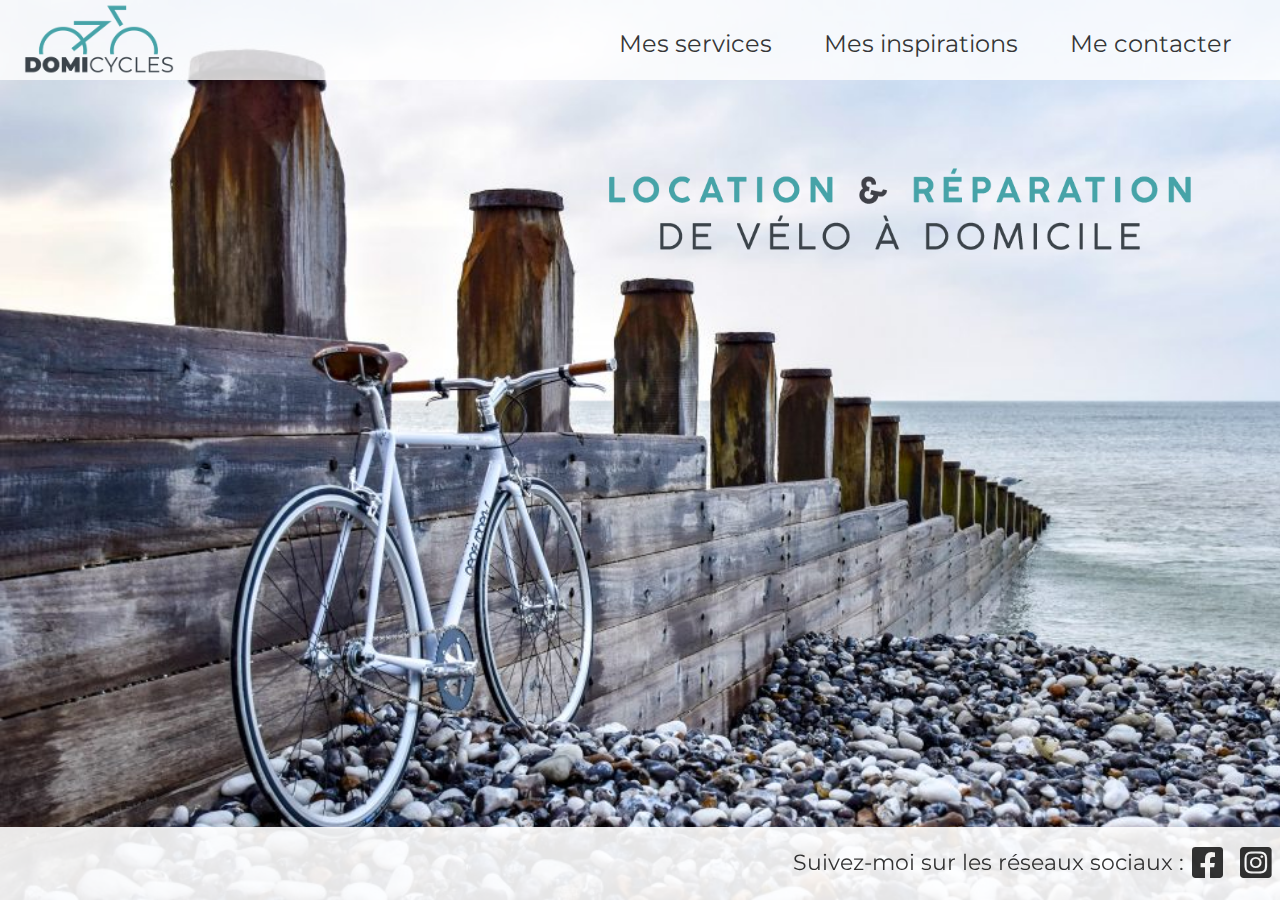
<file: index.html>
<!DOCTYPE html>
<html>
  <head>
    <title>Domicycles : réparation de vélo à domicile</title>
    <meta name="Domicycles" content="Dominique Audigé Junker entretient et répare votre vélo à domicile, entre Saint-Malo et Cancale.">
    <meta charset="utf-8">
    <!-- pour afficher le favicon: -->
    <link rel="icon" type="image/png" href="images/favicon.png">
    <!-- pour lier le CSS: -->
    <link rel="stylesheet" href="css/style.css">
    <meta name="viewport" content="width=device-width, initial-scale=1">
    <!-- pour les fonts Google: -->
    <link href="https://fonts.googleapis.com/css2?family=Inter:wght@300;500;700&display=swap" rel="stylesheet">
    <link href="https://fonts.googleapis.com/css2?family=Montserrat:wght@300&display=swap" rel="stylesheet">
    <!-- pour les icones FontAwesome -->
    <link rel="stylesheet" href="https://use.fontawesome.com/releases/v5.14.0/css/all.css">
    <!-- pour facebook : -->
    <meta property="og:url"         content="http://www.domicycles.com"/>
    <meta property="og:type"        content="website"/>
    <meta property="og:title"       content="Domicycles | Entretien & réparation de vélos à domicile"/>
    <meta property="og:image"       content="images/domicycles_reparation_velos_domicile_OG.jpg"/>
    <meta property="og:description" content="Dominique Audigé Junker entretient et répare votre vélo à domicile, entre Saint-Malo et Cancale.">
    <meta property="og:site_name"   content="Domicycles"/>

    <!-- Global site tag (gtag.js) - Google Analytics -->
    <script async src="https://www.googletagmanager.com/gtag/js?id=G-Q6NDX69LBY"></script>
    <script>
      window.dataLayer = window.dataLayer || [];
      function gtag(){dataLayer.push(arguments);}
      gtag('js', new Date());
      gtag('config', 'G-Q6NDX69LBY');
    </script>
  </head>

  <body class="home">
    <header class="navbar">
      <a href="index.html" class="navbar-logo"><img src="images/logo.png" alt="logo Domicycles" width=150px></a>
      <nav class="navbar-nav">
        <a href="services.html">Mes services</a>
        <a href="inspirations.html">Mes inspirations</a>
        <a href="contact.html">Me contacter</a>
      </nav>
    </header>

    <div class="baseline">
      <img src="images/baseline_seule_gris.png" alt="reparation et enretien de vélos">
    </div>

    <footer class="footer">
      <p>Suivez-moi sur les réseaux sociaux :</p>
      <nav class="footer-links">
        <a href="https://www.facebook.com/Domicycles35"><i class="fab fa-facebook-square"></i></a>
        <a href="https://www.instagram.com/domicycles/?hl=fr"><i class="fab fa-instagram-square"></i></a>
      </nav>
    </footer>
  </body>
</html>
</file>
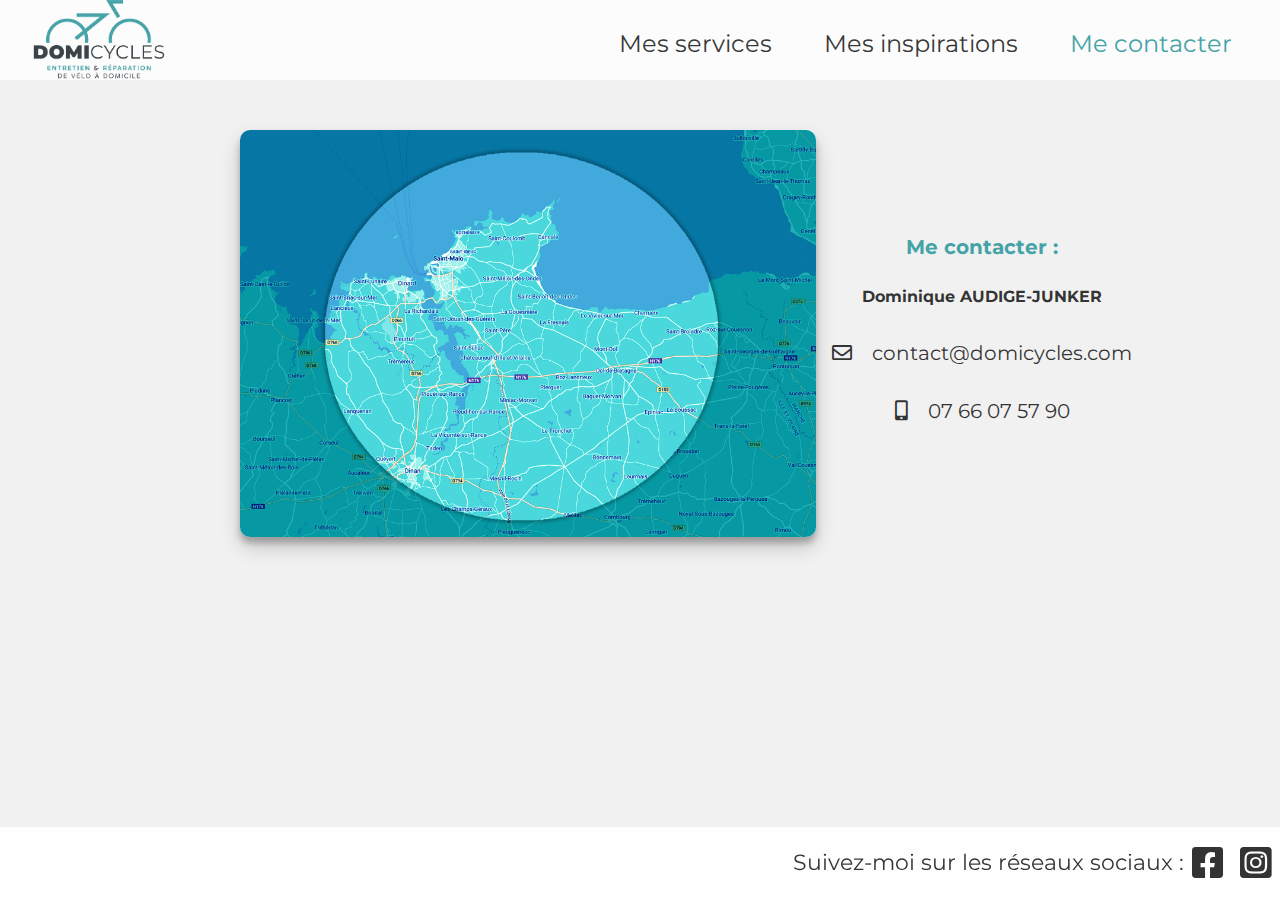
<file: contact.html>
<!DOCTYPE html>
<html>
  <head>
    <title>Domicycles : réparation de vélos à Saint-Malo, Dinard, Dinan, Cancale</title>
    <meta name="Domicycles" content="Dominique Audigé Junker entretient et répare votre vélo à domicile. Je me déplace à Saint-Malo, Dinard, Dinan, Saint-lunaire, Saint-Briac, Lancieux, La Richardais, Pleurtuit, Trémereuc, Plouer, Taden, Quévert, Miniac-Morvan, Le Tronchet, Chateauneuf, Saint-Suliac, Saint-Père, Saint-Jouan-des-Guérets, Rothéneuf, Saint-Coulomb, Cancale, Saint-Méloir-des-Ondes, Saint-Benoit-des-Ondes, La Gouesnière, La Fresnais, Le Vivier-sur-Mer, Dol-de-Bretagne">
    <meta charset="utf-8">
    <!-- pour afficher le favicon: -->
    <link rel="icon" type="image/png" href="images/favicon.png">
    <!-- pour lier le CSS: -->
    <link rel="stylesheet" href="css/style.css">
    <meta name="viewport" content="width=device-width, initial-scale=1">
    <!-- pour les fonts Google: -->
    <link href="https://fonts.googleapis.com/css2?family=Inter:wght@300;500;700&display=swap" rel="stylesheet">
    <link href="https://fonts.googleapis.com/css2?family=Montserrat:wght@300&display=swap" rel="stylesheet">
    <!-- pour les icones FontAwesome -->
    <link rel="stylesheet" href="https://use.fontawesome.com/releases/v5.14.0/css/all.css">
    <!-- pour facebook : -->
    <meta property="og:url"         content="http://www.domicycles.com"/>
    <meta property="og:type"        content="website"/>
    <meta property="og:title"       content="Domicycles | Contactez-moi pour l'entretien & la réparation de votre vélo à domicile"/>
    <meta property="og:image"       content="images/domicycles_reparation_velos_domicile_OG.jpg"/>
    <meta property="og:description" content="Entretien et réparation de vélo à domicile, sur toute la côte d'émeraude.">
    <meta property="og:site_name"   content="Domicycles"/>
  </head>

  <body>
    <header class="navbar">
      <a href="index.html" class="navbar-logo"><img src="images/LOGO_DomiCycles.png" alt="logo Domicycles" width=150px></a>
      <nav class="navbar-nav">
        <a href="services.html">Mes services</a>
        <a href="inspirations.html">Mes inspirations</a>
        <a href="contact.html" class="active">Me contacter</a>
      </nav>
    </header>

    <div class="contact">
      <div id="cache"></div>
      <a href="#cache"><img src="images/map.png"></a>
      <div class="popup"><img src="images/map.png" alt="carte cote emeraude"><a href="contact.html">X</a></div>
      <div>
        <h2>Me contacter :</h2>
        <h3>Dominique AUDIGE-JUNKER</h3>
          <div class="coordonnees">
            <i class="far fa-envelope" class="icon"></i>
            <a href="mailto:contact@domicycles.com">contact@domicycles.com</a>
          </div>
          <div class="coordonnees">
            <i class="fas fa-mobile-alt" class="icon"></i>
            <a href="tel:+33766075790">07 66 07 57 90</a>
        </div>
      </div>
    </div>

    <footer class="footer">
      <p>Suivez-moi sur les réseaux sociaux :</p>
      <nav class="footer-links">
        <a href="https://www.facebook.com/Domicycles35"><i class="fab fa-facebook-square"></i></a>
        <a href="https://www.instagram.com/domicycles/?hl=fr"><i class="fab fa-instagram-square"></i></a>
      </nav>
    </footer>
  </body>
</html>
</file>
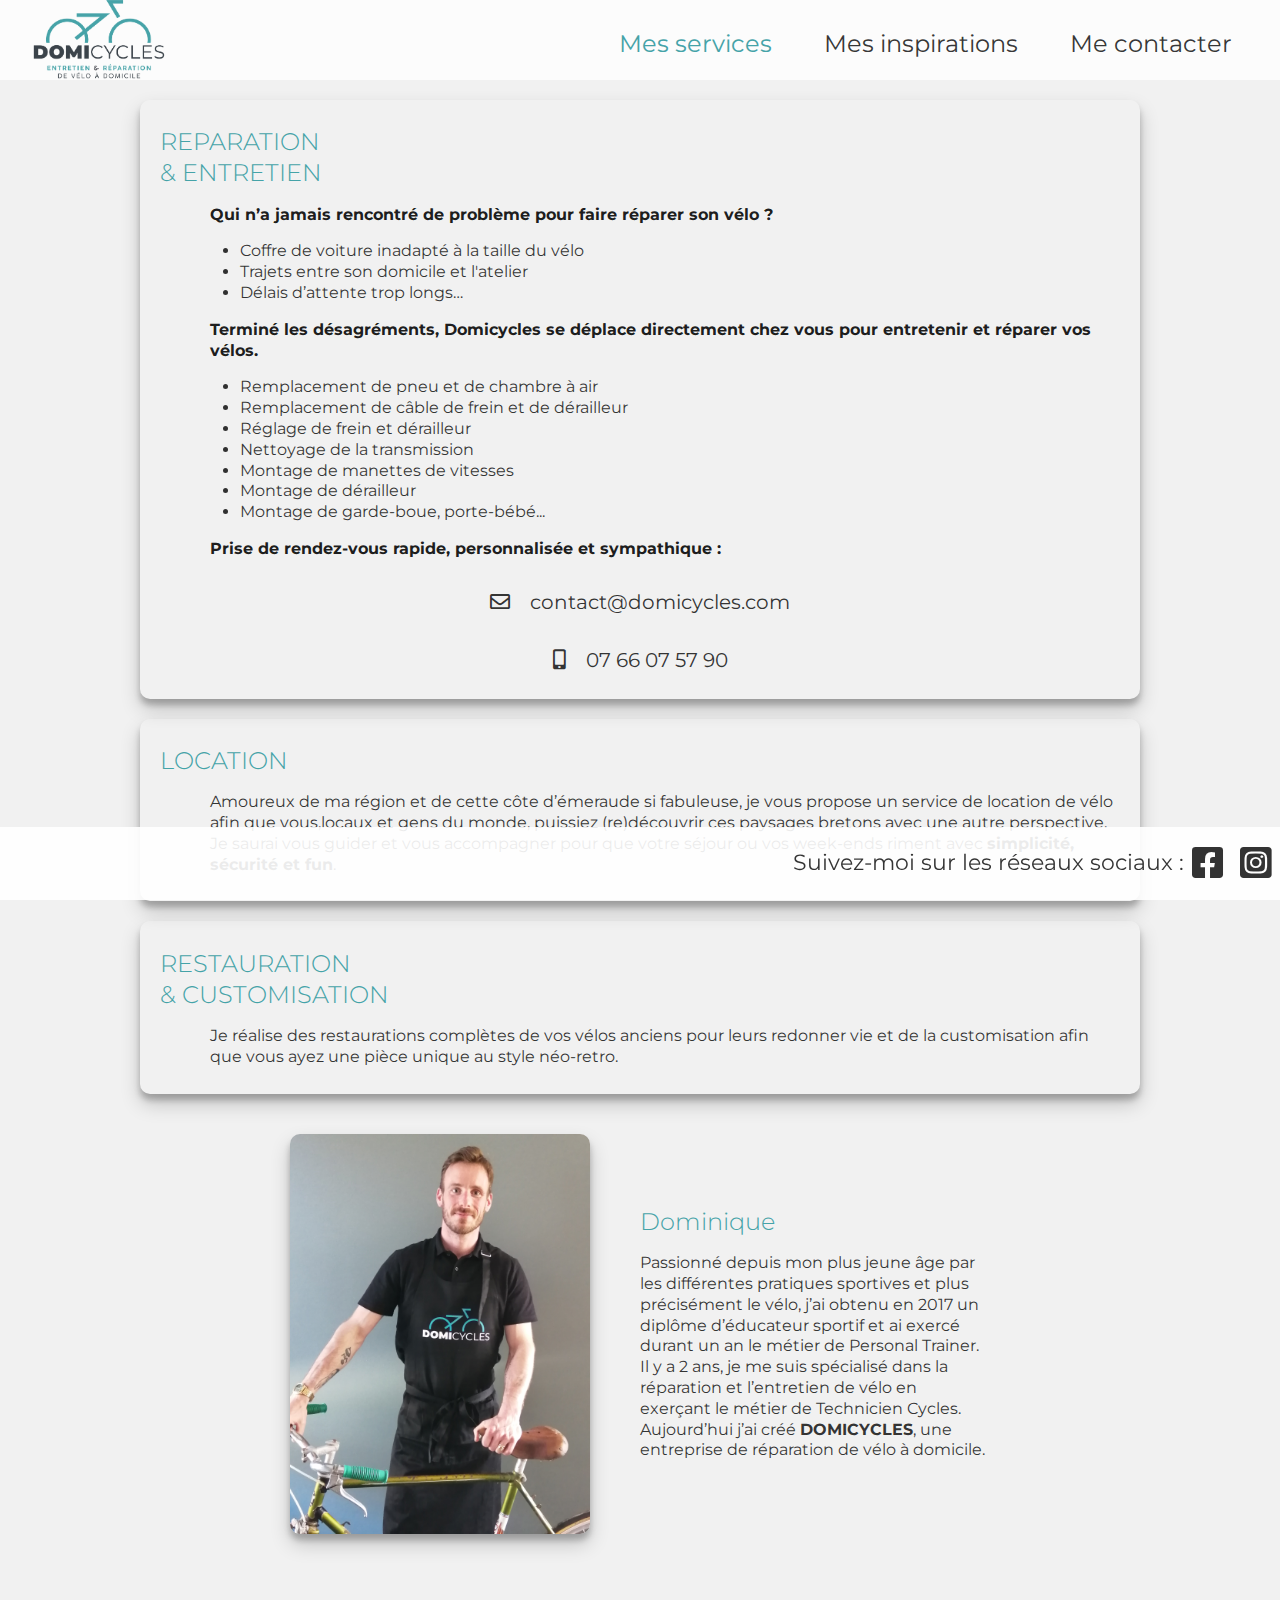
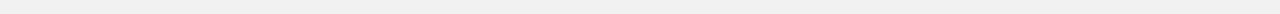
<file: services.html>
<!DOCTYPE html>
<html>
  <head>
    <title>Domicycles : réparation à domicile et location de vélos</title>
    <meta name="Domicycles" content="Dominique Audigé Junker entretient et répare votre vélo à domicile, entre Saint-Malo et Cancale. Je me déplace chez vous pour remplacer pneu ou chambre à air, régler les freins ou le dérailleur, installer un garde-boue ou un porte-bébé.">
    <meta charset="utf-8">

    <!-- pour afficher le favicon: -->
    <link rel="icon" type="image/png" href="images/favicon.png">

    <!-- pour lier le CSS: -->
    <link rel="stylesheet" href="css/style.css">
    <meta name="viewport" content="width=device-width, initial-scale=1">

    <!-- pour les fonts Google: -->
    <link href="https://fonts.googleapis.com/css2?family=Inter:wght@300;500;700&display=swap" rel="stylesheet">
    <link href="https://fonts.googleapis.com/css2?family=Montserrat:wght@300;400;600&display=swap" rel="stylesheet">

    <!-- pour les icones FontAwesome -->
    <link rel="stylesheet" href="https://use.fontawesome.com/releases/v5.14.0/css/all.css">

    <!-- pour facebook : -->
    <meta property="og:url"         content="http://www.domicycles.com"/>
    <meta property="og:type"        content="website"/>
    <meta property="og:title"       content="Domicycles | Services d'entretien & réparation de vélos à domicile"/>
    <meta property="og:image"       content="images/domicycles_reparation_velos_domicile_OG.jpg"/>
    <meta property="og:description" content="Location, customistion, entretien et réparation de votre vélo à domicile.">
    <meta property="og:site_name"   content="Domicycles"/>
  </head>

  <body>
    <header class="navbar">
      <a href="index.html" class="navbar-logo"><img src="images/LOGO_DomiCycles.png" alt="logo Domicycles" width=150px></a>
      <nav class="navbar-nav">
        <a href="services.html" class="active">Mes services</a>
        <a href="inspirations.html">Mes inspirations</a>
        <a href="contact.html">Me contacter</a>
      </nav>
    </header>

    <div class="container-services">

      <div class="card_services">
        <h1>REPARATION<br>& ENTRETIEN</h1>
        <h2><strong>Qui n’a jamais rencontré de problème pour faire réparer son vélo ?</strong></h2>
        <ul>
          <li>Coffre de voiture inadapté à la taille du vélo</li>
          <li>Trajets entre son domicile et l'atelier</li>
          <li>Délais d’attente trop longs…</li>
        </ul>
        <h2><strong>Terminé les désagréments, Domicycles se déplace directement chez vous pour entretenir et réparer vos vélos.</strong></h2>
        <ul>
          <li>Remplacement de pneu et de chambre à air</li>
          <li>Remplacement de câble de frein et de dérailleur</li>
          <li>Réglage de frein et dérailleur</li>
          <li>Nettoyage de la transmission</li>
          <li>Montage de manettes de vitesses</li>
          <li>Montage de dérailleur</li>
          <li>Montage de garde-boue, porte-bébé...</li>
        </ul>
        <h2><strong>Prise de rendez-vous rapide, personnalisée et sympathique :</strong></h2>
        <div class="coordonnees">
            <i class="far fa-envelope" class="icon"></i>
            <a href="mailto:contact@domicycles.com">contact@domicycles.com</a>
          </div>
          <div class="coordonnees">
            <i class="fas fa-mobile-alt" class="icon"></i>
            <a href="tel:+33766075790">07 66 07 57 90</a>
        </div>
      </div>

      <div class="card_services">
        <h1>LOCATION</h1>
        <p>Amoureux de ma région et de cette côte d’émeraude si fabuleuse, je vous propose un service de location de vélo afin que vous,locaux et gens du monde, puissiez (re)découvrir ces paysages bretons avec une autre perspective.<br>Je saurai vous guider et vous accompagner pour que votre séjour ou vos week-ends riment avec <strong>simplicité, sécurité et fun</strong>.</p>
      </div>

       <div class="card_services">
        <h1>RESTAURATION<br>& CUSTOMISATION</h1>
        <p>Je réalise des restaurations complètes de vos vélos anciens pour leurs redonner vie et de la customisation afin que vous ayez une pièce unique au style néo-retro.</p>
      </div>

      <div class="presentation">
        <div>
          <img src="images/dominique_audige.jpg" alt="Donminique Audigé">
        </div>
        <div>
          <h1>Dominique</h1>
          <p>Passionné depuis mon plus jeune âge par les différentes pratiques sportives et plus précisément le vélo, j’ai obtenu en 2017 un diplôme d’éducateur sportif et ai exercé durant un an le métier de Personal Trainer.<br>Il y a 2 ans, je me suis spécialisé dans la réparation et l’entretien de vélo en exerçant le métier de Technicien Cycles. Aujourd’hui j’ai créé <strong>DOMICYCLES</strong>, une entreprise de réparation de vélo à domicile.</p>
        </div>
      </div>

    </div>


    <footer class="footer">
      <p>Suivez-moi sur les réseaux sociaux :</p>
      <nav class="footer-links">
        <a href="https://www.facebook.com/Domicycles35"><i class="fab fa-facebook-square"></i></a>
        <a href="https://www.instagram.com/domicycles/?hl=fr"><i class="fab fa-instagram-square"></i></a>
      </nav>
    </footer>
  </body>
</html>
</file>
<file: css/style.css>
/* --- Import pagess stylesheets --- */
@import url("pages/services.css");
@import url("pages/inspirations.css");
@import url("pages/contact.css");

body  {
  background: #F1F1F1;
  font-family: 'Montserrat', sans-serif;
  font-size: 14px;
  color: rgba(0,0,0,0.8);
  margin: 0;
  line-height: 1.3;
}

a {
  color: inherit;
}

.home {
  background-image: url(../images/domicycles_accueil.jpg);
  background-size: cover;
  height: 100vh;
}

.navbar {
    background-color: rgba(255, 255, 255, .80);
    color: rgba(0,0,0,0.8);
}

.navbar a {
  text-decoration: none;
}

.navbar-logo {
  display: block;
  text-align: center;
  padding: 12px 0;
  margin-top: 3px;
}

.navbar-nav {
  text-align: center;
  padding-bottom: 16px;
}

.navbar-nav  a {
  font-size: 12px;
  display: inline-block;
  margin: 0 8px;
  color: rgba(0,0,0,0.8);
  transition: color .3s;
}

.navbar-nav a:hover {
  color : #45A3A8;
}

.navbar-nav a.active {
  color : #45A3A8;
}

.baseline img {
  width: 100vw;
  background-color: rgba(255, 255, 255, .40);
  /*position: absolute;
  top: 200px;*/
}

.footer {
  width: 100vw;
  position: fixed;
  bottom: 0;
  display: flex;
  align-items: center;
  justify-content: flex-end;
  font-size: 12px;
  background-color: rgba(255, 255, 255, .90);
}

.footer-links {
  display: flex;
  align-items: center;
}

.footer-links a {
  text-decoration: none;
  color: rgba(0,0,0,0.8);
  transition: color .3s;
  font-size: 20px;
  padding: 0px 8px;
}

.footer-links a:hover {
  color : #45A3A8;
}

@media only screen and (min-width: 740px) {
  .navbar {
    display: flex;
    justify-content: space-between;
    align-items: center;
    height: 80px;
    padding: 0 24px;
  }

  .navbar-logo,
  .navabar-nav {
    padding: 0;
  }

  .navbar-nav a {
    font-size: 20px;
    margin: 0 20px;
    padding-top: 24px;
  }

  .baseline img {
    width: 400px;
    background-color: rgba(255, 255, 255, .0);
  }

  .baseline {
    position: absolute;
    top: 90px;
    right: 10px;
    padding-right: 10px;
  }

  .footer {
    font-size: 20px;
  }

  .footer-links a {
    font-size: 30px;
  }
}

@media only screen and (min-width: 1130px) {
  .navbar-nav  a {
  font-size: 24px;
  margin: 0 24px;
}

  .baseline img {
    width: 500px;
    background-color: rgba(255, 255, 255, .0);
  }

  .baseline {
    position: absolute;
    top: 160px;
    right: 20px;
    padding-right: 40px;
  }
  .footer p {
    font-size: 22px;
  }

  .footer-links a {
    font-size: 36px;
  }
}

@media only screen and (min-width: 1260px) {
  .baseline img {
    width: 600px;
    background-color: rgba(255, 255, 255, .0);
  }

  .baseline {
    position: absolute;
    top: 160px;
    right: 20px;
    padding-right: 60px;
  }
}
</file>
